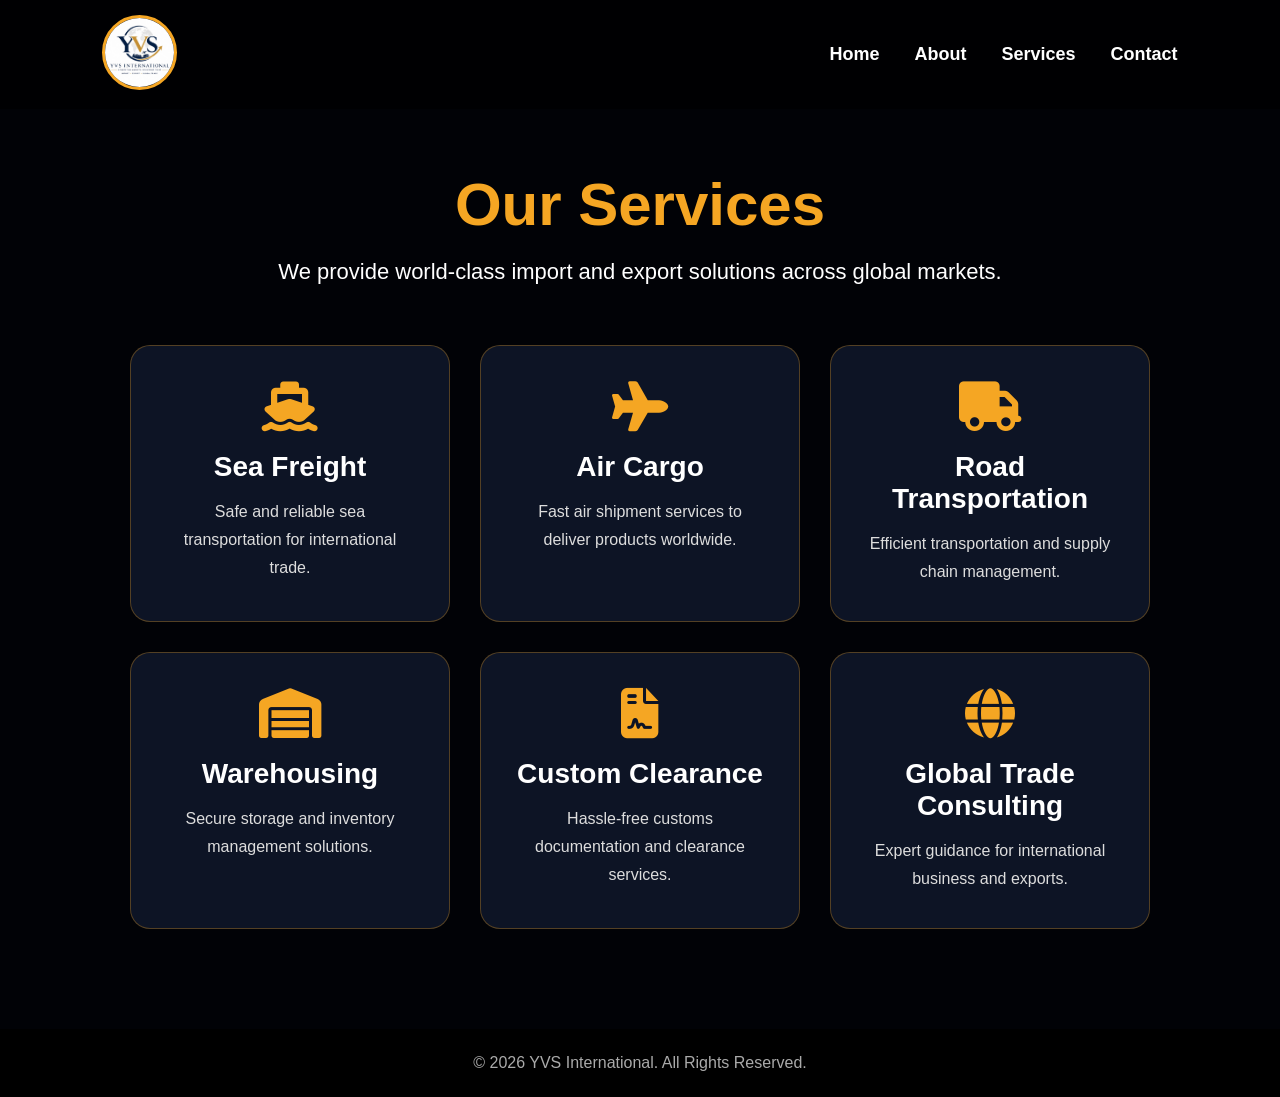
<file: services.html>
<!DOCTYPE html>
<html lang="en">
<head>
    <meta charset="UTF-8">
    <meta name="viewport" content="width=device-width, initial-scale=1.0">
    <title>Our Services - YVS International</title>

    <link rel="stylesheet" href="style1.css">

    <link rel="stylesheet"
    href="https://cdnjs.cloudflare.com/ajax/libs/font-awesome/6.5.1/css/all.min.css">
</head>
<body>

<header>
    <nav>
        <div class="logo">
            <img src="yash.jpeg" alt="YVS International">
        </div>

        <ul>
            <li><a href="index.html">Home</a></li>
            <li><a href="about.html">About</a></li>
            <li><a href="services.html">Services</a></li>
            <li><a href="contact.html">Contact</a></li>
        </ul>
    </nav>
</header>

<section class="services-page">

    <div class="service-title">
        <h1>Our Services</h1>
        <p>
            We provide world-class import and export solutions
            across global markets.
        </p>
    </div>

    <div class="cards">

        <div class="card">
            <i class="fas fa-ship"></i>
            <h3>Sea Freight</h3>
            <p>
                Safe and reliable sea transportation for international trade.
            </p>
        </div>

        <div class="card">
            <i class="fas fa-plane"></i>
            <h3>Air Cargo</h3>
            <p>
                Fast air shipment services to deliver products worldwide.
            </p>
        </div>

        <div class="card">
            <i class="fas fa-truck"></i>
            <h3>Road Transportation</h3>
            <p>
                Efficient transportation and supply chain management.
            </p>
        </div>

        <div class="card">
            <i class="fas fa-warehouse"></i>
            <h3>Warehousing</h3>
            <p>
                Secure storage and inventory management solutions.
            </p>
        </div>

        <div class="card">
            <i class="fas fa-file-contract"></i>
            <h3>Custom Clearance</h3>
            <p>
                Hassle-free customs documentation and clearance services.
            </p>
        </div>

        <div class="card">
            <i class="fas fa-globe"></i>
            <h3>Global Trade Consulting</h3>
            <p>
                Expert guidance for international business and exports.
            </p>
        </div>

    </div>

</section>

<footer>
    <p>© 2026 YVS International. All Rights Reserved.</p>
</footer>

</body>
</html>
</file>
<file: style1.css>
*{
    margin:0;
    padding:0;
    box-sizing:border-box;
    font-family:'Segoe UI',sans-serif;
    scroll-behavior:smooth;
}

:root{
    --gold:#f5a623;
    --dark:#021526;
    --blue:#03346E;
    --white:#ffffff;
}

body{
    background:#020617;
    color:#fff;
}

/* ================= NAVBAR ================= */

header{
    position:fixed;
    top:0;
    left:0;
    width:100%;
    padding:15px 8%;
    background:rgba(0,0,0,0.6);
    backdrop-filter:blur(10px);
    z-index:1000;
}

nav{
    display:flex;
    justify-content:space-between;
    align-items:center;
}

.logo img{
    width:75px;
    height:75px;
    border-radius:50%;
    object-fit:cover;
    background:#fff;
    border:3px solid var(--gold);
}

nav ul{
    display:flex;
    list-style:none;
}

nav ul li{
    margin-left:35px;
}

nav ul li a{
    text-decoration:none;
    color:#fff;
    font-size:18px;
    font-weight:600;
    transition:0.3s;
}

nav ul li a:hover{
    color:var(--gold);
}

/* ================= HOME PAGE ================= */

.hero{
    min-height:100vh;
    display:flex;
    justify-content:space-between;
    align-items:center;
    padding:140px 8% 80px;

    background:
    linear-gradient(
        rgba(0,0,0,0.6),
        rgba(0,0,0,0.7)
    ),
    url('https://images.unsplash.com/photo-1578575437130-527eed3abbec?auto=format&fit=crop&w=1920&q=80');

    background-size:cover;
    background-position:center;
}

.content{
    width:50%;
}

.content h1{
    font-size:65px;
    line-height:1.2;
    margin-bottom:20px;
}

.content span{
    color:var(--gold);
}

.content p{
    font-size:20px;
    line-height:35px;
    color:#eee;
    margin-bottom:35px;
}

.content button{
    background:var(--gold);
    color:#fff;
    border:none;
    padding:15px 35px;
    border-radius:35px;
    font-size:18px;
    cursor:pointer;
    transition:0.3s;
}

.content button:hover{
    transform:translateY(-5px);
}

.hero-img img{
    width:550px;
    border-radius:20px;
    box-shadow:0 20px 40px rgba(0,0,0,0.5);
}

/* ================= ABOUT ================= */

.about{
    padding:100px 8%;
    text-align:center;
    background:linear-gradient(135deg,#021526,#03346E);
}

.about h2{
    color:var(--gold);
    font-size:42px;
    margin-bottom:20px;
}

.about p{
    font-size:20px;
    line-height:35px;
}

/* ================= SERVICES PAGE ================= */

.services-page{
    min-height:100vh;
    padding:170px 8% 100px;
    text-align:center;

    background:
    linear-gradient(
        rgba(0,0,0,0.75),
        rgba(0,0,0,0.75)
    ),
    url('https://images.unsplash.com/photo-1494412651409-8963ce7935a7?auto=format&fit=crop&w=1920&q=80');

    background-size:cover;
    background-position:center;
}

.service-title h1{
    font-size:60px;
    color:var(--gold);
    margin-bottom:20px;
}

.service-title p{
    font-size:22px;
    color:#fff;
    margin-bottom:60px;
}

/* ================= CARDS ================= */

.cards{
    display:flex;
    flex-wrap:wrap;
    justify-content:center;
    gap:30px;
}

.card{
    width:320px;
    background:rgba(15,23,42,0.9);
    padding:35px;
    border-radius:20px;
    border:1px solid rgba(245,166,35,0.3);
    transition:0.4s;
}

.card:hover{
    transform:translateY(-10px);
    box-shadow:0 15px 30px rgba(245,166,35,0.3);
}

.card i{
    font-size:50px;
    color:var(--gold);
    margin-bottom:20px;
}

.card h3{
    margin-bottom:15px;
    font-size:28px;
}

.card p{
    color:#ddd;
    line-height:28px;
}

/* ================= CONTACT ================= */

.contact{
    padding:100px 8%;
    text-align:center;
    background:linear-gradient(135deg,#021526,#001f54);
}

.contact h2{
    color:var(--gold);
    margin-bottom:30px;
}

.contact p{
    font-size:20px;
    margin-bottom:15px;
}

/* ================= FOOTER ================= */

footer{
    background:#000;
    text-align:center;
    padding:25px;
    color:#aaa;
}

/* ================= MOBILE ================= */

@media(max-width:900px){

    nav{
        flex-direction:column;
    }

    nav ul{
        margin-top:20px;
        flex-wrap:wrap;
        justify-content:center;
    }

    nav ul li{
        margin:10px;
    }

    .hero{
        flex-direction:column;
        text-align:center;
    }

    .content{
        width:100%;
    }

    .content h1{
        font-size:42px;
    }

    .hero-img img{
        width:100%;
        margin-top:40px;
    }

    .logo img{
        width:65px;
        height:65px;
    }
}
</file>
